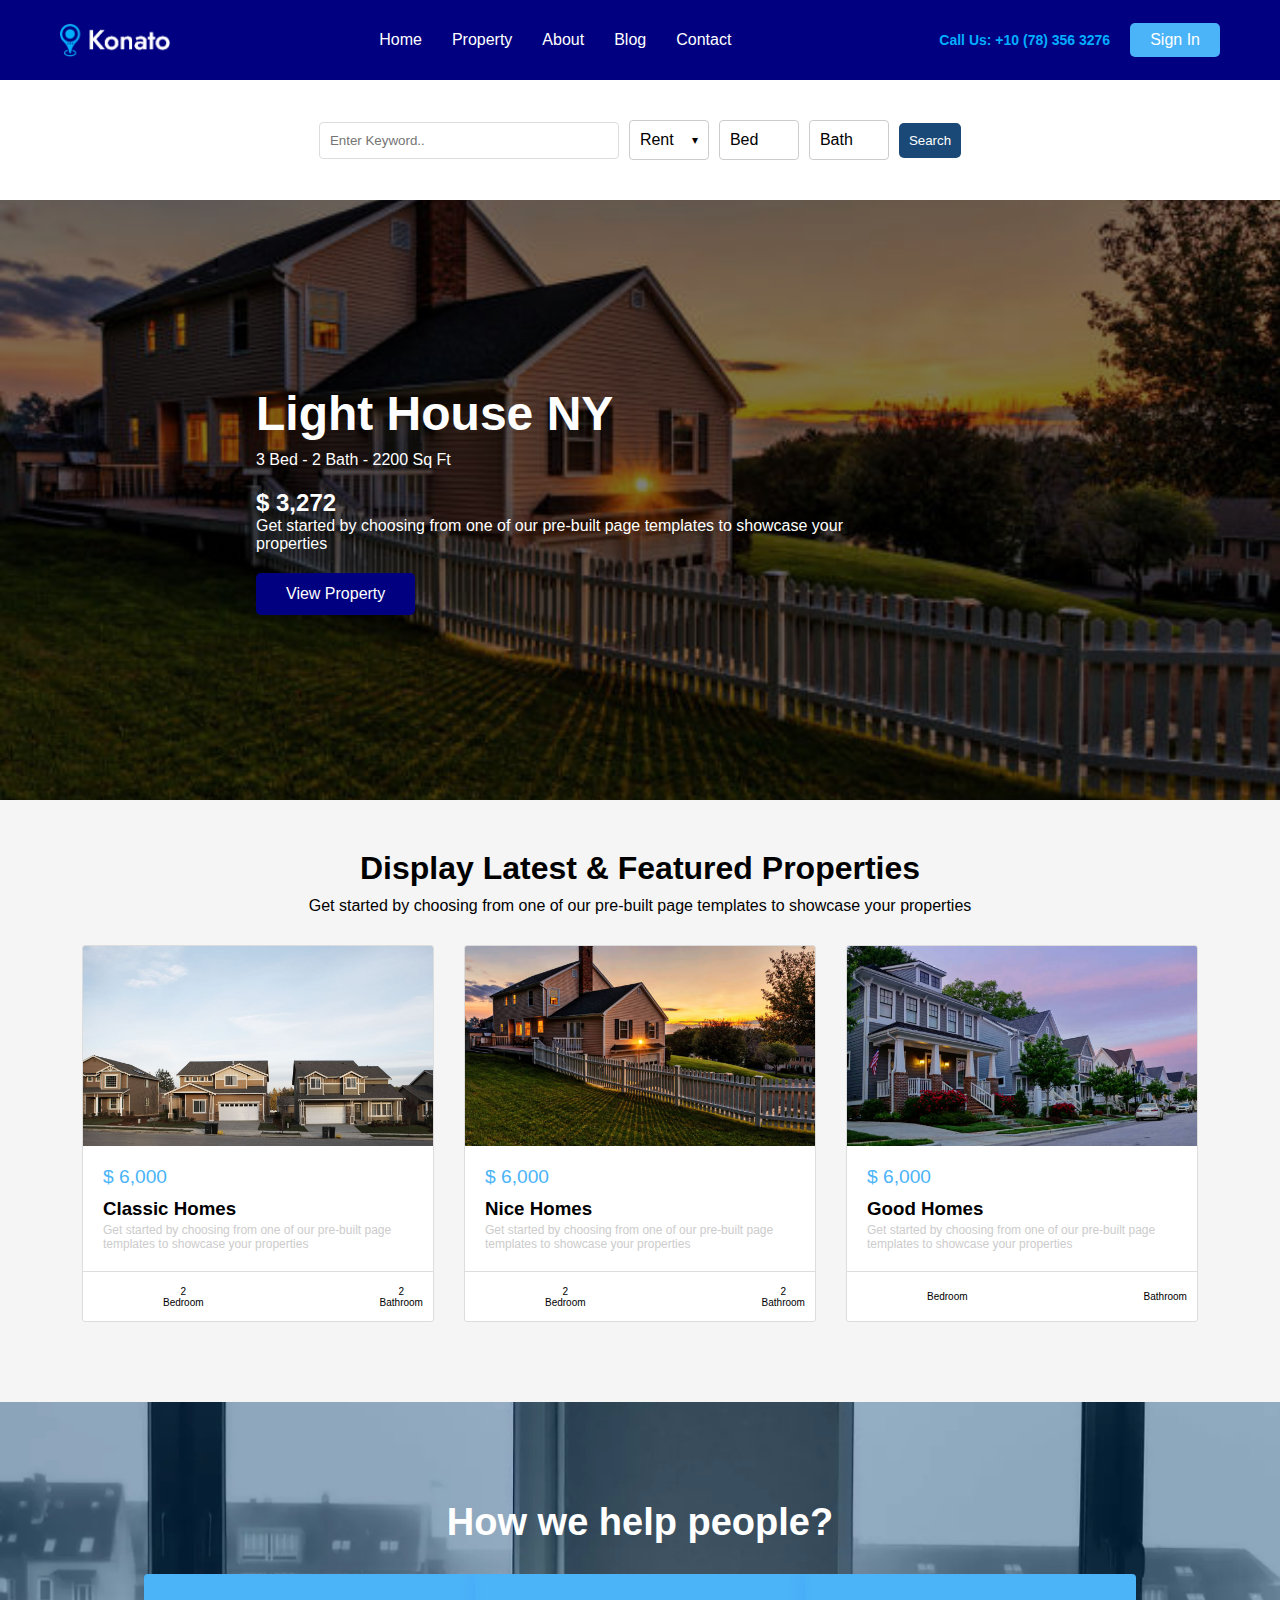
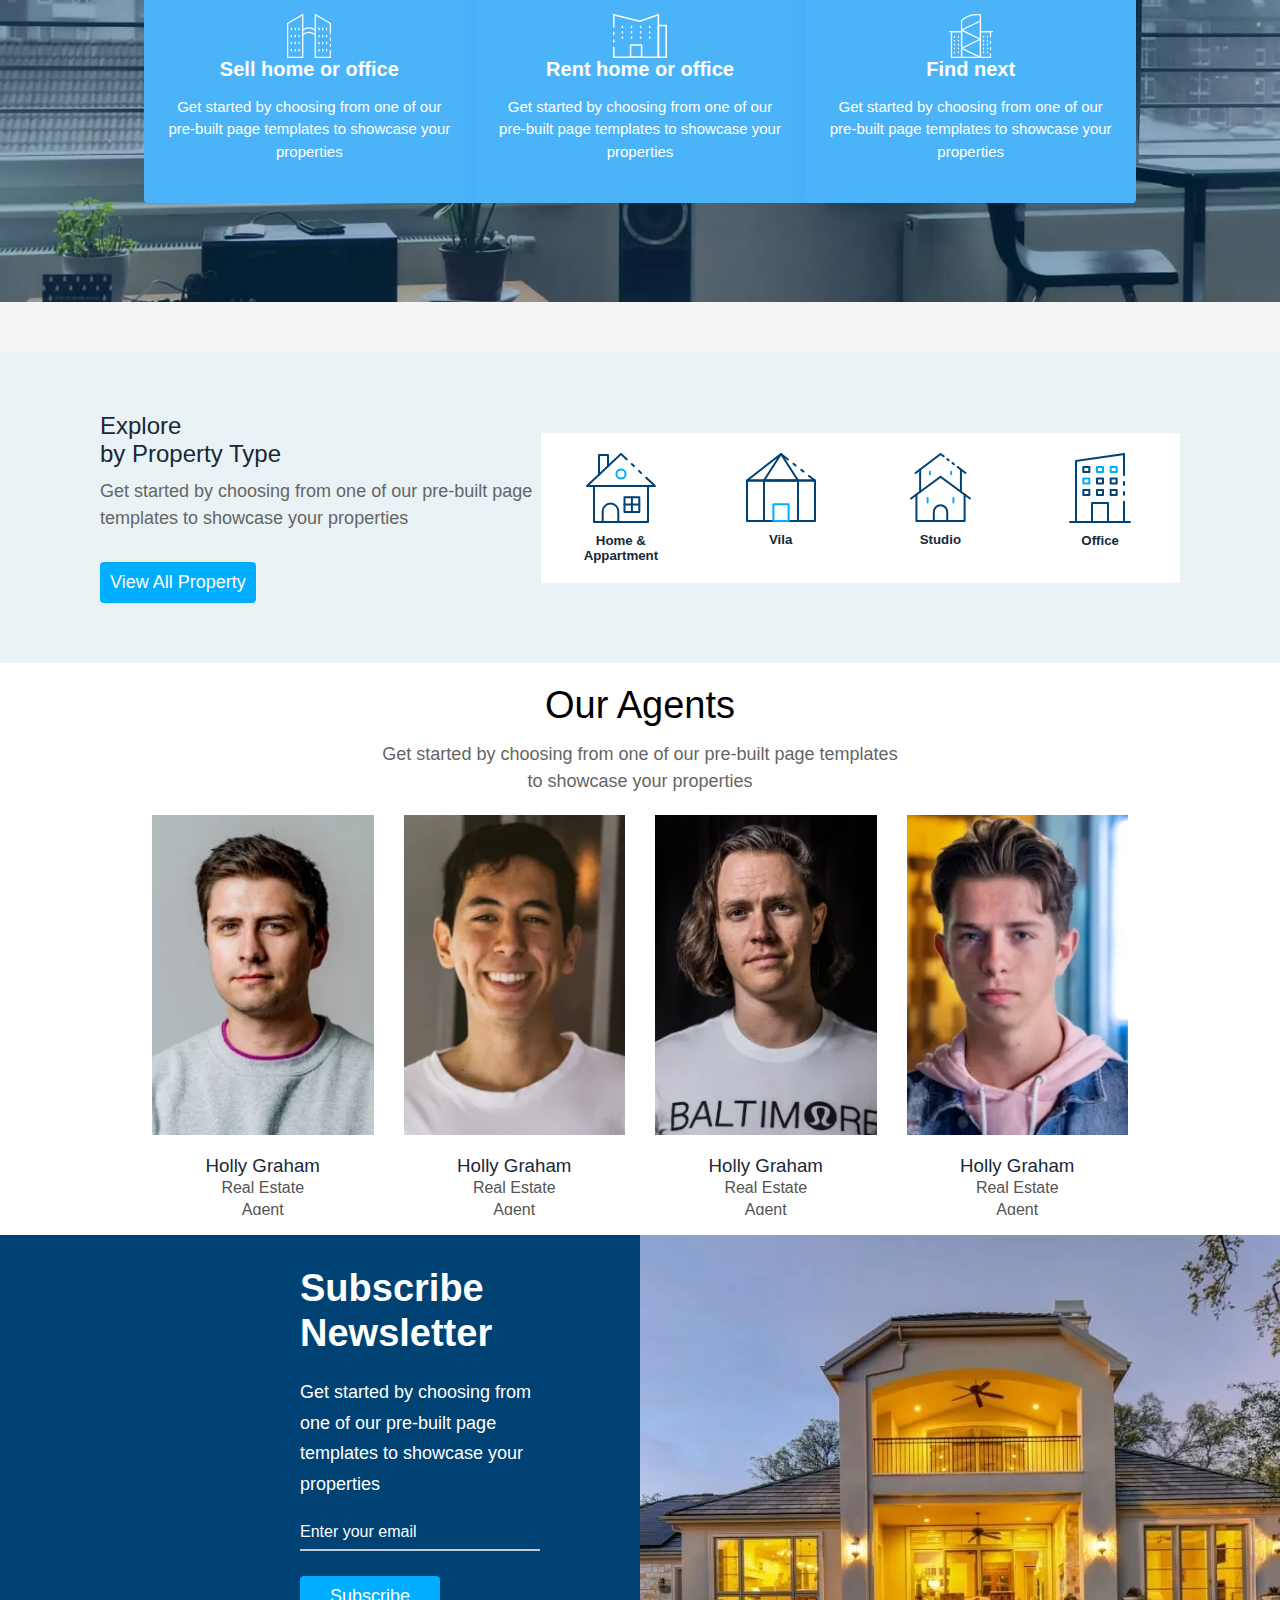
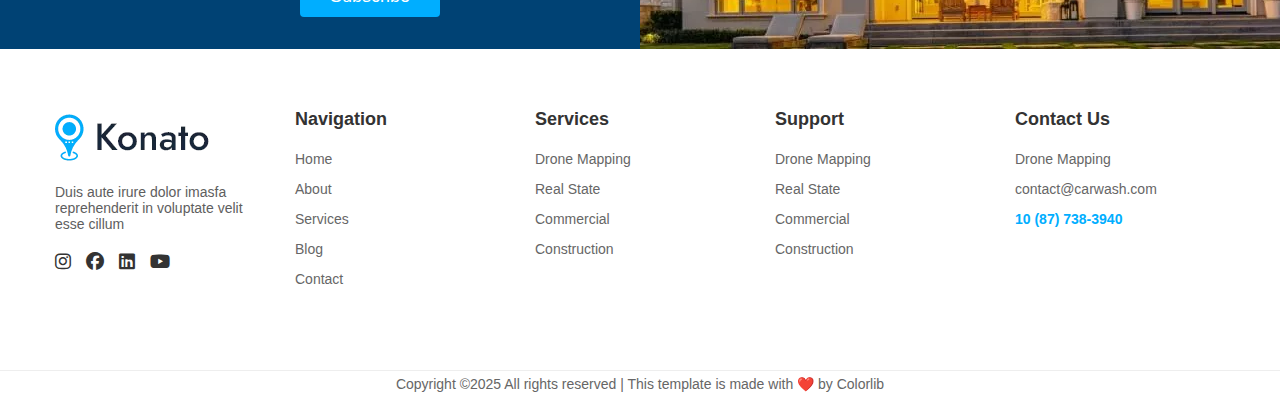
<file: src/index.html>
<!DOCTYPE html>
<html lang="en">
  <head>
    <meta charset="UTF-8" />
    <meta name="viewport" content="width=device-width, initial-scale=1.0" />
    <title>Colorlib</title>
    <link rel="stylesheet" href="assets/css/navigation.css" />
    <link rel="stylesheet" href="assets/css/style.css" />
    <link rel="stylesheet" href="assets/css/properties.css" />
    <link rel="stylesheet" href="assets/css/service.css" />
    <link rel="stylesheet" href="assets/css/explore.css" />
    <link rel="stylesheet" href="assets/css/agents.css" />
    <link rel="stylesheet" href="assets/css/news.css" />
    <link rel="stylesheet" href="assets/css/footer.css" />
    <link
      rel="stylesheet"
      href="https://fonts.googleapis.com/icon?family=Material+Icons"
    />
    <link
      rel="stylesheet"
      href="https://cdnjs.cloudflare.com/ajax/libs/font-awesome/6.4.0/css/all.min.css"
    />

    <script src="./assets/js/main.js"></script>
  </head>
  <body>
    <div class="body">
      <section>
      <!-- Updated Navigation -->
<nav class="navBar">
  <div class="container">
    <a href="#" class="nav-brand">
      <img src="./assets/images/image.png" alt="logo" />
    </a>
    
    <!-- Add hamburger menu button -->
    <div class="menu-toggle" id="menuToggle">
      <span></span>
      <span></span>
      <span></span>
    </div>

    <!-- Menu items -->
    <div class="nav-menu" id="navMenu">
      <a href="#" class="nav-link">Home</a>
      <a href="#" class="nav-link">Property</a>
      <a href="#" class="nav-link">About</a>
      <a href="#" class="nav-link">Blog</a>
      <a href="#" class="nav-link">Contact</a>
    </div>

    <div class="nav-contact">
      <div class="contact-info">
        <span class="phone">Call Us: +10 (78) 356 3276</span>
      </div>
      <a href="#" class="sign-in-btn">Sign In</a>
    </div>
  </div>
</nav>
      </section>

      <!-- Search Bar -->
      <div class="search-bar">
        <div class="container">
          <input type="text" placeholder="Enter Keyword.." />
          <div class="custom-select">
            <div class="select-trigger">
              Rent <span class="arrow">&#9662;</span>
            </div>
            <div class="dropdown-options">
              <div class="option selected">Rent</div>
              <div class="option">Rent 1</div>
              <div class="option">Rent 2</div>
              <div class="option">Rent 3</div>
              <div class="option">Rent 4</div>
            </div>
          </div>
          <div class="custom-select">
            <div class="select-trigger">
              Bed
            </div>
            <div class="dropdown-options">
              <div class="option selected">Rent</div>
              <div class="option">Bed 1</div>
              <div class="option">Bed 2</div>
              <div class="option">Bed 3</div>
              <div class="option">Bed 4</div>
            </div>
          </div>


          <div class="custom-select">
            <div class="select-trigger">
              Bath
            </div>
            <div class="dropdown-options">
              <div class="option selected">Rent</div>
              <div class="option">Bath 1</div>
              <div class="option">Bath 2</div>
              <div class="option">Bath 3</div>
              <div class="option">Bath 4</div>
            </div>
          </div>

          <button class="search-btn">Search</button>
        </div>
      </div>

      <!-- Hero Section -->
      <div class="hero">
        <h1>Light House NY</h1>
        <p>3 Bed - 2 Bath - 2200 Sq Ft</p>
        <h2>$ 3,272</h2>
        <p>
          Get started by choosing from one of our pre-built page templates to
          showcase your properties
        </p>
        <a href="#" class="view-property-btn">View Property</a>
      </div>

      <section class="properties">
        <h2>Display Latest & Featured Properties</h2>
        <p>
          Get started by choosing from one of our pre-built page templates to
          showcase your properties
        </p>

        <div class="properties-grid" id="propertiesContainer">
          <!-- Property cards will be loaded dynamically -->
          <div class="property-card">
            <div
              class="property-image"
              style="background-image: url('./assets/images/house 2.jpg')"
            ></div>
            <div class="property-info">
              <div class="property-price">$ 6,000</div>
              <h3>Classic Homes</h3>
              <p>
                Get started by choosing from one of our pre-built page templates
                to showcase your properties
              </p>
            </div>
            <div class="property-details">
              <div class="property-icon">
                <i class="material-icons">bed</i>
                <span>2 Bedroom</span>
              </div>
              <div class="property-icon">
                <i class="material-icons">bathtub</i>
                <span>2 Bathroom</span>
              </div>
              <div class="property-icon">
                <i class="material-icons">apartment</i>
                <span>2 Square Feet</span>
              </div>
            </div>
          </div>

          <!-- card 2 -->
          <div class="property-card">
            <div
              class="property-image"
              style="background-image: url('./assets/images/house1.jpg')"
            ></div>
            <div class="property-info">
              <div class="property-price">$ 6,000</div>
              <h3>Nice Homes</h3>
              <p>
                Get started by choosing from one of our pre-built page templates
                to showcase your properties
              </p>
            </div>
            <div class="property-details">
              <div class="property-icon">
                <i class="material-icons">bed</i>
                <span>2 Bedroom</span>
              </div>
              <div class="property-icon">
                <i class="material-icons">bathtub</i>
                <span>2 Bathroom</span>
              </div>
              <div class="property-icon">
                <i class="material-icons">apartment</i>
                <span>2 Square Feet</span>
              </div>
            </div>
          </div>

          <!-- card 3 -->
          <div class="property-card">
            <div
              class="property-image"
              style="background-image: url('./assets/images/house3.jpg')"
            ></div>
            <div class="property-info">
              <div class="property-price">$ 6,000</div>
              <h3>Good Homes</h3>

              <p>
                Get started by choosing from one of our pre-built page templates
                to showcase your properties
              </p>
            </div>
            <div class="property-details">
              <div class="property-icon">
                <i class="material-icons">bed</i>
                <span>Bedroom</span>
              </div>
              <div class="property-icon">
                <i class="material-icons">bathtub</i>
                <span>Bathroom</span>
              </div>
              <div class="property-icon">
                <i class="material-icons">apartment</i>
                <span>2 Square Feet</span>
              </div>
            </div>
          </div>
        </div>
      </section>

      <section>
        <div id="service-placeholder"></div>
      </section>

      <section>
        <div id="explore-placeholder"></div>
      </section>

      <section>
        <div id="agents-placeholder"></div>
      </section>

      <section>
        <div id="news-placeholder"></div>
      </section>
      <section>
        <div id="footer-placeholder"></div>
      </section>
      <button id="scrollToTop" class="scroll-to-top">
        <i class="fas fa-arrow-up"></i>
      </button>
    </div>
  </body>
</html>
</file>
<file: src/assets/css/navigation.css>
* {
  padding: 0;
  margin: 0;
  box-sizing: border-box;
}
.navBar {
  background-color: navy;
  width: 100%;
  position: relative;
  z-index: 1000;
}

.navBar .container {
  display: flex;
  height: 80px;
  max-width: 1200px;
  margin: 0 auto;
  padding: 0 20px;
  justify-content: space-between;
  align-items: center;
}

.nav-brand {
  display: flex;
  align-items: center;
}

.nav-brand img {
  max-height: 40px;
  width: auto;
}

.nav-menu {
  display: flex;
  gap: 30px;
  align-items: center;
}

.nav-link {
  color: white;
  text-decoration: none;
  font-size: 16px;
  transition: color 0.3s ease;
}

.nav-link:hover {
  color: #4bb4f8;
}

.nav-contact {
  display: flex;
  align-items: center;
  gap: 20px;
}

.contact-info {
  display: flex;
  flex-direction: column;
}

.phone {
  color: white;
  font-size: 14px;
}

.sign-in-btn {
  background: #4bb4f8;
  color: white;
  padding: 8px 20px;
  border-radius: 5px;
  text-decoration: none;
  transition: background-color 0.3s ease;
}

.sign-in-btn:hover {
  background: #3a90c7;
}

.menu-toggle {
  display: none;
  flex-direction: column;
  gap: 6px;
  cursor: pointer;
  padding: 5px;
}

.menu-toggle span {
  width: 25px;
  height: 2px;
  background-color: white;
  transition: all 0.3s ease;
}

/* Responsive Design */
@media screen and (max-width: 992px) {
  .nav-menu {
    gap: 20px;
  }
  
  .phone {
    font-size: 13px;
  }
}

@media screen and (max-width: 768px) {
  .menu-toggle {
    display: flex;
  }

  .nav-menu {
    display: none;
    position: absolute;
    top: 80px;
    left: 0;
    width: 100%;
    background-color: navy;
    flex-direction: column;
    padding: 20px;
    text-align: center;
    box-shadow: 0 4px 6px rgba(0, 0, 0, 0.1);
  }

  .nav-menu.active {
    display: flex;
  }

  .nav-contact {
    display: none;
  }

  .nav-menu .nav-link {
    padding: 10px 0;
    display: block;
    width: 100%;
  }
}

@media screen and (max-width: 576px) {
  .navBar .container {
    height: 60px;
    padding: 0 15px;
  }

  .nav-brand img {
    max-height: 30px;
  }
}
</file>
<file: src/assets/css/style.css>
body {
  font-family: "Roboto", sans-serif;
  background-color: #f5f5f5;
  flex: 1;
}

/* Search Bar Styles */
.search-bar {
  background: white;
  width: 100%;
  padding: 20px 0;
}

.search-bar .container {
  padding: 20px;
  display: flex;
  justify-content: center;
  align-items: center;
  gap: 10px;
  width: 90%;
  margin: 0 auto;
  background-color: white;
  flex-wrap: wrap;
}

.search-bar input {
  padding: 10px;
  width: 300px;
  border: 1px solid #ddd;
  border-radius: 4px;
}

.custom-select {
  position: relative;
  width: 80px;
  font-family: Arial, sans-serif;
}

.select-trigger {
  padding: 10px;
  border: 1px solid #ccc;
  background: white;
  cursor: pointer;
  display: flex;
  justify-content: space-between;
  align-items: center;
  border-radius: 4px;
}

.arrow {
  font-size: 12px;
}

.dropdown-options {
  position: absolute;
  top: 100%;
  left: 0;
  right: 0;
  background: white;
  border: 1px solid #ccc;
  border-top: none;
  display: none;
  border-radius: 0 0 4px 4px;
}

.option {
  padding: 10px;
  cursor: pointer;
}

.option:hover {
  background-color: #00aeff;
  color: white;
}

.option.selected {
  background-color: #00aeff;
  color: white;
}

/* Show dropdown when select is clicked */
.custom-select:hover .dropdown-options {
  display: block;
}

.search-btn {
  background: #1a4977;
  color: white;
  padding: 10px;
  border: none;
  border-radius: 5px;
  cursor: pointer;
  transition: background-color 0.3s ease;
}

/* Hero Section */
.hero {
  min-height: 600px;
  background: linear-gradient(rgba(0, 0, 0, 0.5), rgba(0, 0, 0, 0.5)),
              url("../images/house1.jpg");
  background-size: cover;
  background-position: center;
  color: white;
  display: flex;
  flex-direction: column;
  justify-content: center;
  align-items: start;
  text-align: start;
  padding-left: 20%;
}

.hero h1 {
  font-size: 3rem;
  margin-bottom: 10px;
}

.hero p {
  margin-bottom: 20px;
  max-width: 600px;
}

.view-property-btn {
  background: navy;
  color: white;
  padding: 12px 30px;
  border-radius: 5px;
  text-decoration: none;
  display: inline-block;
  transition: background-color 0.3s ease;
}

/* Responsive Breakpoints */
@media screen and (max-width: 1200px) {
  .hero {
    padding: 40px 20px;
  }

  .hero h1 {
    font-size: 2.5rem;
  }
}

@media screen and (max-width: 992px) {
  .search-bar .container {
    width: 95%;
    gap: 15px;
  }

  .search-bar input {
    width: 250px;
  }

  .hero h1 {
    font-size: 2.2rem;
  }
}

@media screen and (max-width: 768px) {
  .search-bar .container {
    flex-direction: column;
    padding: 15px;
  }

  .search-bar input,
  .custom-select,
  .search-btn {
    width: 100%;
  }

  .hero {
    min-height: 400px;
  }

  .hero h1 {
    font-size: 2rem;
  }

  .hero p {
    font-size: 0.9rem;
  }
}

@media screen and (max-width: 576px) {
  .search-bar .container {
    width: 100%;
    padding: 10px;
  }

  .hero {
    min-height: 350px;
    padding: 20px 15px;
  }

  .hero h1 {
    font-size: 1.8rem;
  }

  .view-property-btn {
    padding: 10px 20px;
    font-size: 0.9rem;
  }
}
</file>
<file: src/assets/css/properties.css>
/* Properties Section */
.properties {
    padding: 50px 20px;
    text-align: center;
    width: 100%;
  }
  
  .properties h2 {
    font-size: 2rem;
    margin-bottom: 10px;
    text-align: center;
  }
  
  .properties span {
    font-size: 10px;
    font-weight: 400;
  }
  
  .properties-grid {
    display: grid;
    grid-template-columns: repeat(3, 1fr);
    gap: 30px;
    width: 90%;
    max-width: 1200px;
    margin: 30px auto;
  }
  
  .property-card {
    border: 1.5px solid #ddd;
    border-radius: 3px;
    overflow: hidden;
    padding-bottom: 0.5rem;
    background-color: white;
  }
  
  .property-image {
    height: 200px;
    background-size: cover;
    background-position: center;
  }
  
  .property-info {
    padding: 20px;
    text-align: left;
  }
  
  .property-info p {
    padding-top: 3px;
    font-size: 12px;
    font-weight: 100;
    color: #ccc;
  }
  
  .property-price {
    color: #4bb4f8;
    font-size: 1.2rem;
    margin-bottom: 10px;
  }
  
  .property-details {
    display: flex;
    border-top: 1px solid #ddd;
    justify-content: space-evenly;
    padding-top: 0.5rem;
    width: 100%;
  }
  
  .property-icon {
    display: flex;
    align-items: center;
    gap: 8px;
    color: black;
    font-size: 14px;
  }
  
  /* Large screens (1200px and below) */
  @media screen and (max-width: 1200px) {
    .properties-grid {
      width: 95%;
      gap: 20px;
    }
    
    .property-image {
      height: 180px;
    }
  }
  
  /* Medium screens (992px and below) */
  @media screen and (max-width: 992px) {
    .properties {
      padding: 40px 15px;
    }
  
    .properties h2 {
      font-size: 1.75rem;
    }
  
    .properties-grid {
      grid-template-columns: repeat(2, 1fr);
      gap: 20px;
    }
  
    .property-info {
      padding: 15px;
    }
  }
  
  /* Tablets (768px and below) */
  @media screen and (max-width: 768px) {
    .properties {
      padding: 30px 10px;
    }
  
    .properties h2 {
      font-size: 1.5rem;
    }
  
    .properties-grid {
      width: 100%;
      gap: 15px;
    }
  
    .property-image {
      height: 160px;
    }
  
    .property-icon {
      font-size: 12px;
      gap: 4px;
    }
  }
  
  /* Mobile phones (576px and below) */
  @media screen and (max-width: 576px) {
    .properties {
      padding: 20px 10px;
    }
  
    .properties-grid {
      grid-template-columns: 1fr;
      gap: 20px;
    }
  
    .property-image {
      height: 200px;
    }
  
    .property-info {
      padding: 15px;
    }
  
    .property-details {
      padding: 10px 5px;
    }
  
    .property-icon {
      font-size: 11px;
    }
  
    .property-price {
      font-size: 1.1rem;
    }
  }
</file>
<file: src/assets/css/service.css>
.services-area {
    padding: 60px 20px;
    background-image: url("../images/service-bg.png");
    background-size: cover;
    background-position: center;
    width: 100%;
    min-height: 500px;
    display: flex;
    justify-content: center;
    align-items: center;
    flex-direction: column;
  }
  
  .services-area h2 {
    font-size: 38px;
    color: white;
    text-align: center;
    margin-bottom: 30px;
  }
  
  .services-container {
    width: 80%;
    max-width: 1200px;
    background-color: #4bb4f8;
    color: #fff;
    display: flex;
    justify-content: space-evenly;
    align-items: stretch;
    border-radius: 4px;
    overflow: hidden;
  }
  
  .services {
    flex: 1;
    padding: 40px 20px;
    display: flex;
    justify-content: center;
    align-items: center;
    flex-direction: column;
    text-align: center;
    box-shadow: -5px 0 15px rgba(0, 0, 255, 0.05);
  }
  
  .services h2 {
    font-size: 20px;
    margin-bottom: 15px;
  }
  
  .services p {
    font-size: 15px;
    font-weight: 300;
    line-height: 1.5;
  }
  
  /* Large devices (992px and below) */
  @media screen and (max-width: 992px) {
    .services-area {
      padding: 50px 15px;
    }
  
    .services-area h2 {
      font-size: 32px;
    }
  
    .services-container {
      width: 90%;
      flex-direction: row;
      flex-wrap: wrap;
    }
  
    .services {
      width: 50%;
      padding: 30px 15px;
    }
  }
  
  /* Medium devices (768px and below) */
  @media screen and (max-width: 768px) {
    .services-area {
      padding: 40px 15px;
      min-height: auto;
    }
  
    .services-area h2 {
      font-size: 28px;
    }
  
    .services-container {
      width: 95%;
      flex-direction: column;
    }
  
    .services {
      width: 100%;
      padding: 25px 15px;
    }
  
    .services h2 {
      font-size: 18px;
    }
  
    .services p {
      font-size: 14px;
    }
  }
  
  /* Small devices (576px and below) */
  @media screen and (max-width: 576px) {
    .services-area {
      padding: 30px 10px;
    }
  
    .services-area h2 {
      font-size: 24px;
      margin-bottom: 20px;
    }
  
    .services-container {
      width: 100%;
    }
  
    .services {
      padding: 20px 10px;
    }
  }
</file>
<file: src/assets/css/explore.css>
/* Explore Section */
.explore {
  margin-top: 50px;
  padding-top: 60px ;
  padding-bottom: 60px;
padding-left: 100px;
padding-right: 100px;
  text-align: center;
  background-color: rgba(13, 202, 240, 0.05); /* Transparent background */
  width: 100%;
  display: flex;
  flex-direction: row;
  align-items: center;
  justify-content: start;
  flex: 1;
}
.explore1 {
  display: flex;
  flex-direction: column;
  align-items: start;
  justify-content: start;
}
.explore h2 {
  font-family: "Jost", sans-serif;
  color: #192839;
  margin-top: 0px;
  font-style: normal;
  font-weight: 500;
  text-transform: normal;
  text-align: start;
}
.explore p {
  color: #656565;
  font-size: 18px;
  font-weight: 300;
  line-height: 1.5;
  text-align: start;
}

.explore-btn {
  background: #00aeff;
  font-family: "Jost", sans-serif;
  padding: 10px;
  color: #fff;
  cursor: pointer;
  display: inline-block;
  font-size: 18px;
  font-weight: 400;
  border-radius: 4px;
  text-decoration: none;
  overflow: hidden;
  position: relative;
  transition: color 0.4s ease-in-out;
  border: 0;
  z-index: 1;
}

.explore-btn::before {
  content: "";
  position: absolute;
  top: 0;
  left: -100%;
  width: 100%;
  height: 100%;
  background-color: #212529;
  transition: all 0.4s ease-in-out;
  z-index: -1;
}

.explore-btn:hover::before {
  left: 0;
}

.explore-btn:hover {
  color: white;
  text-decoration: none;
}

.property-type {
  width: 100%;
  display: flex;
  justify-content: space-evenly;
  background-color: white;
}

.property-categories {
    width: 100%;
    height: 100%;
    justify-content: space-evenly;
    display: flex;
    padding: 20px;
    flex-direction: column;
    align-items: center;
    background-color: white;
    position: relative;
    overflow: hidden;
    z-index: 1;
}

.property-categories::before {
    content: "";
    position: absolute;
    left: 0;
    bottom: -100%;
    width: 100%;
    height: 100%;
    background-color: rgba(13, 202, 240, 0.05);;
    transition: bottom 0.3s ease;
    z-index: -1;
}

.property-categories:hover::before {
    bottom: 0;
}

.property-categories h5, 
.property-categories a {
    text-decoration: none;
    color: #192839;
    transition: color 0.3s ease, text-decoration 0.3s ease;
    position: relative;
    z-index: 2;
    margin-top: 10px;

}

.property-categories:hover h5,
.property-categories:hover a {
    text-decoration: underline;
    color: #00aeff;
}

/* responsiness */

@media screen and (max-width: 1200px) {
    .explore {
        padding: 40px 100px;
    }
}

@media screen and (max-width: 992px) {
    .explore {
        flex-direction: column; /* Stack content at this breakpoint */
    }

    .explore1 {
        align-items: start;
    }

    .property-type {
        width: 100%;
        display: grid;
        grid-template-columns: repeat(2, 1fr);
        gap: 20px;
    }
    .explore-btn {
        margin-top: 20px;
        margin-bottom: 10px;
    }    .property-categories {
        padding: 10px;
    }
    .property-categories h5 a{
        font-size: 10px;
        margin-top: 10px;
    }
}

@media screen and (max-width: 768px) {
    .explore {
        padding: 30px 20px;
        height: auto;
        flex-direction: column;
    }

    .explore1 {
        align-items: start;
    }

    .explore h2,
    .explore p {
        text-align: start;
        
    }

    .explore-btn {
        margin-top: 20px;
        margin-bottom: 10px;
    }

    .property-type {
        padding: 10px;
    }
}

@media screen and (max-width: 576px) {
    .explore {
        margin-top: 30px;
        padding: 20px 15px;
        display: flex;
        flex-direction: column;
    
}

    .explore h2 {
        font-size: 24px;
        text-align: start;
    }

    .explore p {
        font-size: 14px;
        text-align: start;
        align-items: start; 
    }

    .explore-btn {
        font-size: 16px;
        padding: 8px 16px;
        margin-top: 10px;
        margin-bottom: 10px;
        align-self: flex-start;
    }

    .property-type {
        flex-direction: column;
        gap: 10px;
    }

    .property-categories {
        width: 100%;
        padding: 20px 0;
        margin-bottom: 20px;
    }

    .property-categories:last-child {
        border-bottom: none;
    }

    .property-categories img {
        width: 40px;
        height: 40px;
    }

    .property-categories h5 a{
        font-size: 10px;
        margin-top: 10px;
    }
}
</file>
<file: src/assets/css/agents.css>
.agents {
    padding: 20px 30px;
    width: 100%;
    background-color: white;
    display: flex;
    flex-direction: column;
    align-items: center;
}

.agents h2 {
    font-family: "Jost", sans-serif;
    font-size: 38px;
    display: block;
    font-weight: 500;
    line-height: 1.2;
    margin-bottom: 12px;
    position: relative;
    text-align: center;
}

.agents p {
    color: #656565;
    font-size: 18px;
    font-weight: 300;
    line-height: 1.5;
    padding: 0 50px;
    text-align: center;
}

.agents-grid {
    display: grid;
    grid-template-columns: repeat(4, 1fr);
    gap: 30px;
    width: 80%;
    justify-self: center;
}

.agent-card {
    height: 400px;
    background-color: white;
    position: relative;
    overflow: hidden;
}

.agent-image {
    width: 100%;
    height: 80%;
    overflow: hidden;
}

.agent-image img {
    width: 100%;
    height: 100%;
    object-fit: cover;
}

.agent-card h3, 
.agent-card a {
    text-decoration: none;
    text-align: center;
    margin-top: 20px;
    color: #192839;
    font-family: "Jost", sans-serif;
    font-weight: 500;
}

.agent-card p {
    font-family: "Jost", sans-serif;
    color: #545454;
    font-size: 16px;
    line-height: 1.4;
    margin-bottom: 15px;
    font-weight: 300;
    text-align: center;
}

.social-icons {
    position: absolute;
    bottom: 20px;
    left: 50%;
    transform: translateX(-50%);
    display: flex;
    gap: 15px;
    opacity: 0;
    transition: opacity 0.3s ease-in-out;
    margin-bottom: 100px;
}

.social-icons a {
    color: white;
    background-color: rgba(14, 7, 222, 0.7);
    padding: 12px;
    border-radius: 50%;
    text-decoration: none;
    font-size: 18px;
    display: flex;
    align-items: center;
    justify-content: center;
    width: 40px;
    height: 40px;
    transition: background-color 0.3s ease;
}

.agent-card:hover .social-icons {
    opacity: 1;
}

/* Responsive Design */
@media screen and (max-width: 1200px) {
    .agents-grid {
        grid-template-columns: repeat(3, 1fr);
        width: 90%;
    }

    .agents h2 {
        font-size: 34px;
    }
}

@media screen and (max-width: 992px) {
    .agents-grid {
        grid-template-columns: repeat(2, 1fr);
        gap: 20px;
    }

    .agents p {
        padding: 0 30px;
        font-size: 16px;
    }

    .agent-card {
        height: 380px;
    }
}

@media screen and (max-width: 768px) {
    .agents {
        padding: 20px 15px;
    }

    .agents h2 {
        font-size: 30px;
    }

    .agents p {
        padding: 0 20px;
    }

    .agents-grid {
        width: 95%;
    }
}

@media screen and (max-width: 576px) {
    .agents-grid {
        grid-template-columns: 1fr;
        width: 100%;
    }

    .agent-card {
        height: 450px;
    }

    .agents h2 {
        font-size: 26px;
    }

    .social-icons {
        opacity: 1;
        margin-bottom: 80px;
    }

    .agents p {
        font-size: 14px;
        padding: 0 10px;
    }
}
</file>
<file: src/assets/css/news.css>
.news-area {
    background: #004274;
    display: flex;
    align-items: center;
    flex-direction: row;
}

.news-area .news-details {
    width: 50%;
    padding: 20px 100px 20px 300px;
}

.news-area .news-details h2 {
    color: #fff;
    font-size: 38px;
    display: block;
    font-weight: 600;
    line-height: 1.2;
    margin-bottom: 20px;
    text-transform: capitalize;
}

.news-area .news-details p {
    color: #ffff;
    line-height: 1.7;
    font-size: 18px;
    margin-bottom: 15px;
}

.news-area .news-details input {
    background: none;
    padding: 0px;
    width: 100%;
    height: 37px;
    border: 0;
    border-bottom: 2px solid #BECCD6;
    color: #fff;
    font-size: 16px;
    margin-bottom: 25px;
    outline: none;
}

.news-area .news-details input::placeholder {
    color: #ffff;
    font-size: 16px;
}

.news-offers {
    background-image: url(../images/subscribe-img.jpg);
    background-size: cover;
    background-repeat: no-repeat;
    background-position: center center;
    height: 414px;
    width: 50%;
}

.submit-btn2 {
    background: #00AEFF;
    padding: 10px 30px;
    border: 0;
    color: #fff;
    cursor: pointer;
    font-size: 18px;
    text-transform: capitalize;
    font-weight: 400;
    border-radius: 4px;
}

/* Responsive Design */
@media screen and (max-width: 1200px) {
    .news-area .news-details {
        padding: 20px 50px 20px 100px;
    }

    .news-area .news-details h2 {
        font-size: 32px;
    }
}

@media screen and (max-width: 992px) {
    .news-area .news-details {
        padding: 20px 40px;
    }

    .news-area .news-details h2 {
        font-size: 28px;
    }

    .news-area .news-details p {
        font-size: 16px;
    }
}

@media screen and (max-width: 768px) {
    .news-area {
        flex-direction: column;
    }

    .news-area .news-details,
    .news-offers {
        width: 100%;
    }

    .news-area .news-details {
        padding: 40px 20px;
        text-align: center;
    }

    .news-area .news-details h2 {
        font-size: 26px;
    }

    .news-offers {
        height: 300px;
        order: -1; /* Moves image to top on mobile */
    }

    .submit-btn2 {
        width: 100%;
        max-width: 300px;
        margin: 0 auto;
        display: block;
    }
}

@media screen and (max-width: 576px) {
    .news-area .news-details {
        padding: 30px 15px;
    }

    .news-area .news-details h2 {
        font-size: 24px;
    }

    .news-area .news-details p {
        font-size: 14px;
    }

    .news-offers {
        height: 250px;
    }

    .submit-btn2 {
        font-size: 16px;
        padding: 8px 20px;
    }
}
</file>
<file: src/assets/css/footer.css>
.footer {
    background-color: #fff;
    padding: 60px 0 20px;
    font-family: Arial, sans-serif;
}

.container {
    max-width: 1200px;
    margin: 0 auto;
    padding: 0 15px;
    display: grid;
    grid-template-columns: repeat(5, 1fr);
    gap: 30px;
}

.footer-section {
    margin-bottom: 30px;
}

.logo-container {
    display: flex;
    align-items: center;
    gap: 10px;
    margin-bottom: 20px;
}

/* .logo {
    width: 40px;
    height: auto;
} */

.footer-description {
    color: #5E5E5E;
    font-size: 14px;
    font-weight: 200;
    margin-bottom: 20px;
}

.social-links {
    display: flex;
    gap: 15px;
}

.social-links a {
    color: #333;
    font-size: 18px;
    transition: color 0.3s ease;
}

.social-links a:hover {
    color: #00aeff;
}

.footer-section h3 {
    color: #333;
    font-size: 18px;
    margin-bottom: 20px;
    font-weight: 600;
}

.footer-section ul {
    list-style: none;
    padding: 0;
}

.footer-section ul li {
    margin-bottom: 12px;
}

.footer-section ul li a {
    color: #666;
    text-decoration: none;
    font-size: 14px;
    transition: color 0.3s ease;
}

.footer-section ul li a:hover {
    color: #5E5E5E;
    text-decoration: underline;
}

.phone {
    color: #00aeff !important;
    font-weight: 600;
}

.copyright {
    text-align: center;
    margin-top: 40px;
    padding-top: 5px;
    border-top: 1px solid #eee;
    color: #666;
    font-size: 14px;
}

/* Responsive Design */
@media (max-width: 992px) {
    .container {
        grid-template-columns: repeat(3, 1fr);
    }
}

@media (max-width: 768px) {
    .container {
        grid-template-columns: repeat(2, 1fr);
    }
}

@media (max-width: 576px) {
    .container {
        grid-template-columns: 1fr;
    }
}


.scroll-to-top {
    position: fixed;
    bottom: 25px;
    right: 25px;
    width: 50px;
    height: 50px;
    background-color: #00aeff;
    border-radius: 50%;
    border: none;
    cursor: pointer;
    display: none;
    justify-content: center;
    align-items: center;
    color: white;
    font-size: 20px;
    box-shadow: 0 2px 10px rgba(0, 0, 0, 0.2);
    transition: all 0.3s ease;
    z-index: 1000;
}

.scroll-to-top:hover {
    background-color: #0088cc;
    transform: translateY(-3px);
    box-shadow: 0 4px 15px rgba(0, 0, 0, 0.3);
}

.scroll-to-top.show {
    display: flex;
}
</file>
